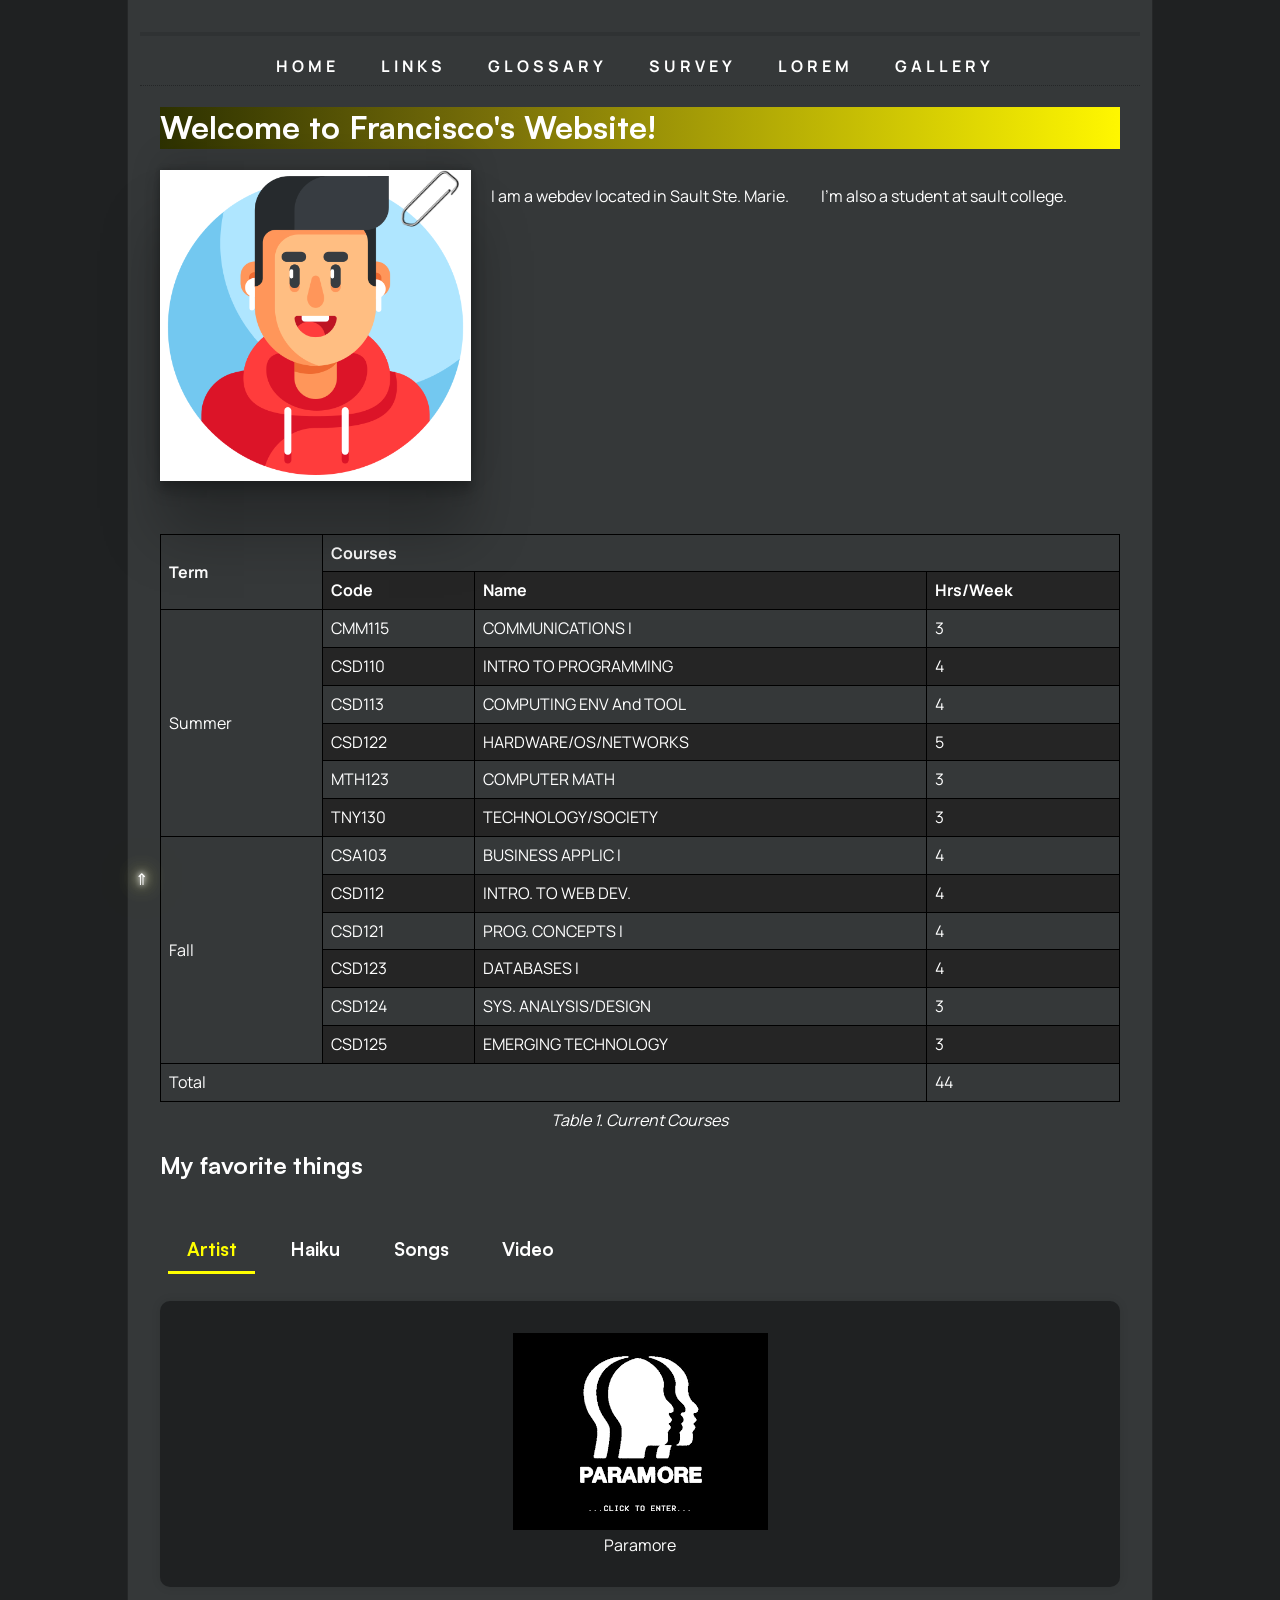
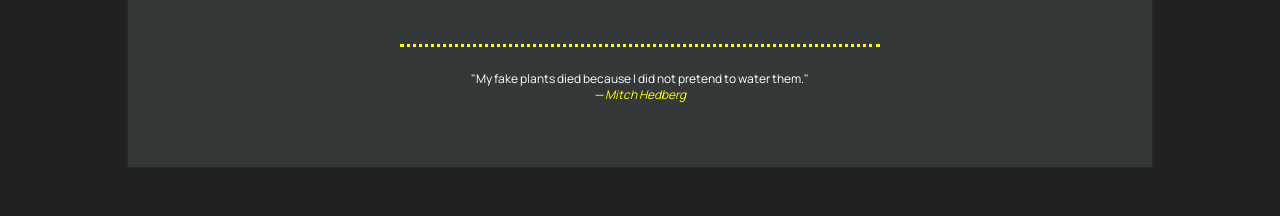
<file: site/index.html>
<!DOCTYPE html>
<html lang="en">

<head>
    <meta charset="UTF-8">
    <link rel="icon" type="image/png" href="./public/img/favicon-96x96.png" sizes="96x96">
    <link rel="icon" type="image/svg+xml" href="./public/img/favicon.svg">
    <link rel="shortcut icon" href="./public/img/favicon.ico">
    <link rel="apple-touch-icon" sizes="180x180" href="./public/img/apple-touch-icon.png">
    <link rel="preconnect" href="https://fonts.googleapis.com">
    <link rel="preconnect" href="https://fonts.gstatic.com" crossorigin>
    <link
        href="https://fonts.googleapis.com/css2?family=Archivo:ital,wght@0,100..900;1,100..900&family=Manrope:wght@200..800&display=swap"
        rel="stylesheet">
    <link rel="manifest" href="./public/img/site.webmanifest">
    <meta name="author" content="FranciscoLMota">
    <meta name="description" content="A webpage for a CSD112 lab">
    <meta name="viewport" content="width=device-width, initial-scale=1.0">
    <link rel="stylesheet" href="style/normalize.css">
    <link rel="stylesheet" href="style/main.css">
    <script src="scripts/main.js"></script>
    <title>Francisco's Web Page</title>
</head>

<body>
    <div class="width-wrap">
        <header id="top">
            <nav>
                <ul class="menu">
                    <li class="nav"><a href="index.html">Home</a></li>
                    <li class="nav"><a href="links.html">Links</a></li>
                    <li class="nav"><a href="glossary.html">Glossary</a></li>
                    <li class="nav"><a href="survey.html">Survey</a></li>
                    <li class="nav"><a href="lorem.html">Lorem</a></li>
                    <li class="nav"><a href="gallery.html">Gallery</a></li>
                </ul>
            </nav>
        </header>
        <main>
            <h1>Welcome to Francisco's Website!</h1>
            <div class="bio">
                <a href="#">
                    <div>
                        <img class="avatar" src="public/img/gamer.png" alt="Avatar image">

                        <img src="public/img/paperclip.png" alt="Paperclip" class="paperclip" />
                    </div>

                </a>


                <p>I am a webdev located in Sault Ste. Marie.</p>
                <p>I'm also a student at sault college.</p>

                <div id="making-a-table" class="tablediv">
                    <table>
                        <caption>Table 1. Current Courses</caption>
                        <thead>
                            <tr>
                                <th rowspan="2">Term</th>
                                <th colspan="3">Courses</th>
                            </tr>
                            <tr>
                                <th>Code</th>
                                <th>Name</th>
                                <th>Hrs/Week</th>
                            </tr>
                        </thead>
                        <tbody>
                            <tr>
                                <td rowspan="6">Summer</td>
                                <td>CMM115</td>
                                <td>COMMUNICATIONS I</td>
                                <td>3</td>
                            </tr>
                            <tr>
                                <td>CSD110</td>
                                <td>INTRO TO PROGRAMMING</td>
                                <td>4</td>
                            </tr>
                            <tr>
                                <td>CSD113</td>
                                <td>COMPUTING ENV And TOOL</td>
                                <td>4</td>
                            </tr>
                            <tr>
                                <td>CSD122</td>
                                <td>HARDWARE/OS/NETWORKS</td>
                                <td>5</td>
                            </tr>
                            <tr>
                                <td>MTH123</td>
                                <td>COMPUTER MATH</td>
                                <td>3</td>
                            </tr>
                            <tr>
                                <td>TNY130</td>
                                <td>TECHNOLOGY/SOCIETY</td>
                                <td>3</td>
                            </tr>
                            <tr>
                                <td rowspan="6">Fall</td>
                                <td>CSA103</td>
                                <td>BUSINESS APPLIC I</td>
                                <td>4</td>
                            </tr>
                            <tr>
                                <td>CSD112</td>
                                <td>INTRO. TO WEB DEV.</td>
                                <td>4</td>
                            </tr>
                            <tr>
                                <td>CSD121</td>
                                <td>PROG. CONCEPTS I</td>
                                <td>4</td>
                            </tr>
                            <tr>
                                <td>CSD123</td>
                                <td>DATABASES I</td>
                                <td>4</td>
                            </tr>
                            <tr>
                                <td>CSD124</td>
                                <td>SYS. ANALYSIS/DESIGN</td>
                                <td>3</td>
                            </tr>
                            <tr>
                                <td>CSD125</td>
                                <td>EMERGING TECHNOLOGY</td>
                                <td>3</td>
                            </tr>
                        </tbody>
                        <tfoot>
                            <tr>
                                <td colspan="3">Total</td>
                                <td>44</td>
                            </tr>
                        </tfoot>
                    </table>
                </div>

            </div>


            <h2>My favorite things</h2>
            <div class="favourites">

                <input type="radio" name="fav-tabs" id="tab1" checked>
                <label for="tab1">
                    <h3>Artist</h3>
                </label>
                <div>
                    <figure>
                        <a href="https://paramore.net" target="_blank"><img src="public/img/paramore_logo.png"
                                alt="Paramore Logo"></a>
                        <figcaption>Paramore</figcaption>
                    </figure>
                </div>


                <input type="radio" name="fav-tabs" id="tab2">
                <label for="tab2">
                    <h3>Haiku</h3>
                </label>
                <div>
                    <p>Over the wintry<br> Forest, winds howl in rage<br> With no leaves to blow.<br><cite><span
                                class="author">by Natsume Sōseki</span></cite></p>
                </div>


                <input type="radio" name="fav-tabs" id="tab3">
                <label for="tab3">
                    <h3>Songs</h3>
                </label>
                <div>
                    <ol>
                        <li>C'est comme ça - Paramore</li>
                        <li>Still into you - Paramore</li>
                        <li>Slide Tackle - Japanese Breakfast</li>
                    </ol>
                </div>


                <input type="radio" name="fav-tabs" id="tab4">
                <label for="tab4">
                    <h3>Video</h3>
                </label>
                <div>
                    <iframe width="560" height="315" src="https://www.youtube.com/embed/jQHU9m90VLU"
                        class="youtube-video" title="YouTube video player" frameborder="0" allowfullscreen>
                    </iframe>
                </div>
            </div>

        </main>
        <br>
        <footer>
            <hr>

            <blockquote cite="http://www.worldwildlife.org/who/index.html">
                "My fake plants died because I did not pretend to water them."
                <br><cite>
                    &#8212; <span class="author">Mitch Hedberg</span>
                </cite>
            </blockquote>
        </footer>
        <a href="#top" title="Back to top" class="btt">&#x21d1;</a>
    </div>
</body>

</html>
</file>
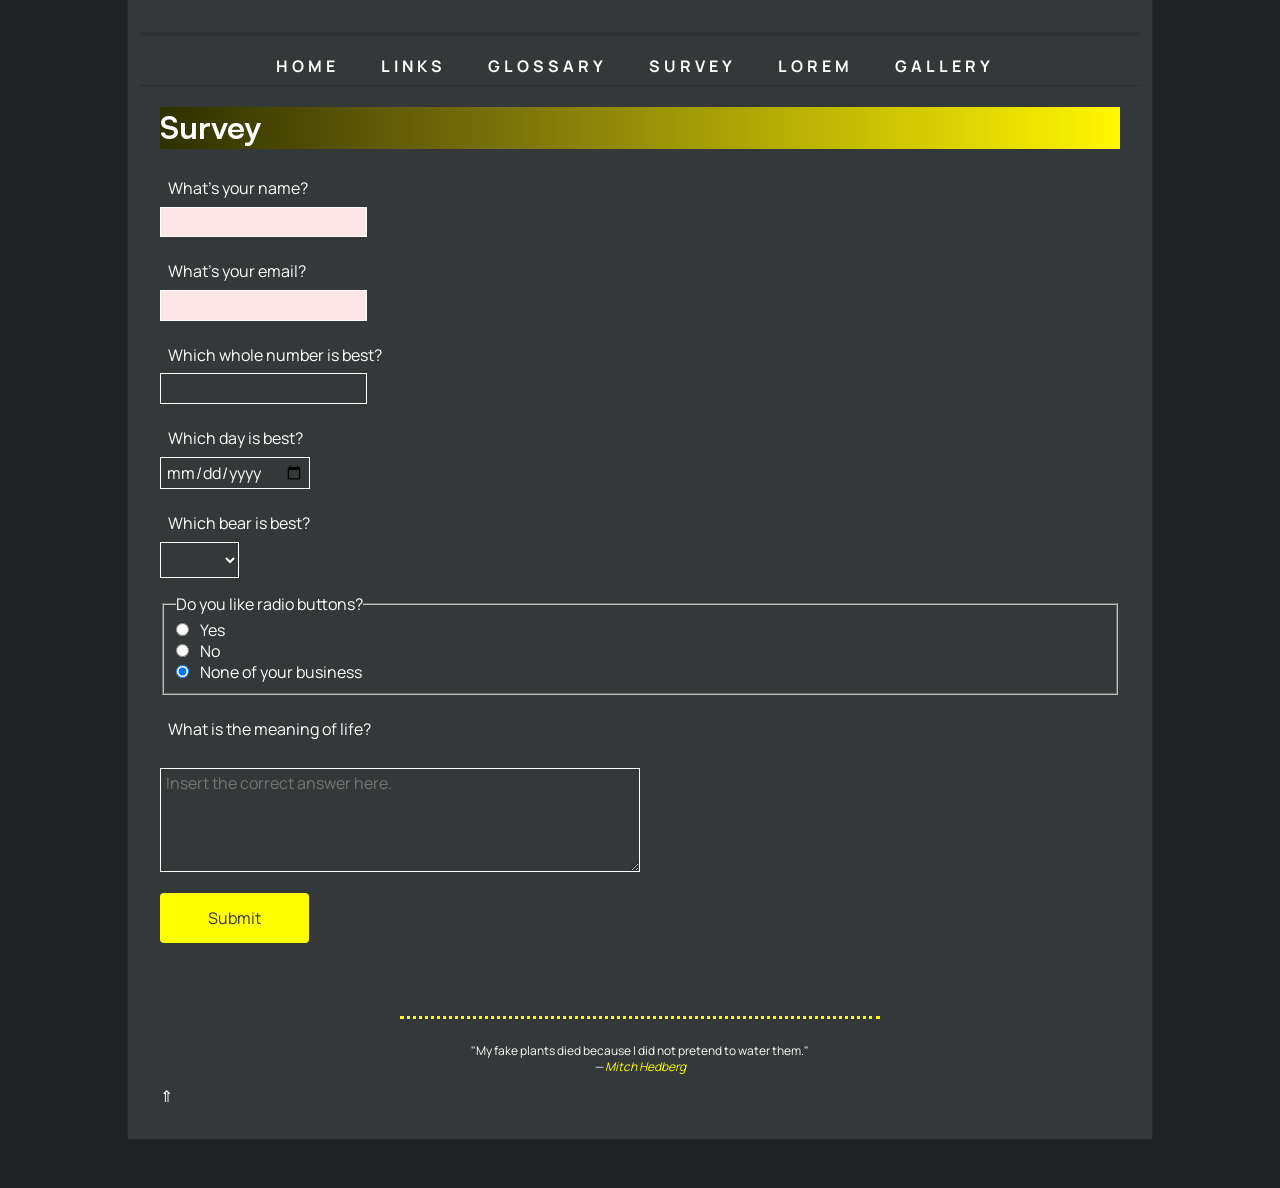
<file: site/survey.html>
<!DOCTYPE html>
<html lang="en">

<head>
    <meta charset="UTF-8">
    <link rel="icon" type="image/png" href="./public/img/favicon-96x96.png" sizes="96x96">
    <link rel="icon" type="image/svg+xml" href="./public/img/favicon.svg">
    <link rel="shortcut icon" href="./public/img/favicon.ico">
    <link rel="apple-touch-icon" sizes="180x180" href="./public/img/apple-touch-icon.png">
    <link rel="manifest" href="./public/img/site.webmanifest">
    <meta name="author" content="FranciscoLMota">
    <meta name="description" content="A webpage for a CSD112 lab">
    <meta name="viewport" content="width=device-width, initial-scale=1.0">
    <link rel="stylesheet" href="style/normalize.css">
    <link rel="stylesheet" href="style/main.css">
    <script src="scripts/main.js"></script>
    <link rel="preconnect" href="https://fonts.googleapis.com">
    <link rel="preconnect" href="https://fonts.gstatic.com" crossorigin>
    <link
        href="https://fonts.googleapis.com/css2?family=Archivo:ital,wght@0,100..900;1,100..900&family=Manrope:wght@200..800&display=swap"
        rel="stylesheet">
    <title>Francisco's Web Page</title>
</head>

<body>
    <div class="width-wrap">
        <header id="top">
            <nav>
                <ul class="menu">
                    <li class="nav"><a href="index.html">Home</a></li>
                    <li class="nav"><a href="links.html">Links</a></li>
                    <li class="nav"><a href="glossary.html">Glossary</a></li>
                    <li class="nav"><a href="survey.html">Survey</a></li>
                    <li class="nav"><a href="lorem.html">Lorem</a></li>
                    <li class="nav"><a href="gallery.html">Gallery</a></li>
                </ul>
            </nav>
        </header>
        <main>
            <div id="creating-a-web-form">
                <h1>Survey</h1>
                <form action="https://formspree.io/f/xjkayjlv" method="POST">
                    <p>
                        <label for="name_field">What's your name?</label>
                        <input type="text" id="name_field" name="name_field" aria-required="true" required>
                    </p>
                    <p>
                        <label for="email_field">What's your email?</label>
                        <input type="text" id="email_field" name="email_field" aria-required="true" required>
                    </p>
                    <p>
                        <label for="best_whole_number">Which whole number is best?</label>
                        <input type="number" id="best_whole_number" name="best_whole_number" min="1">
                    </p>
                    <p>
                        <label for="best_day">Which day is best?</label>
                        <input type="date" id="best_day" name="best_day">
                    </p>
                    <p>
                        <label for="best_bear">Which bear is best?</label>
                        <select name="best_bear" id="best_bear">
                            <option value="">&nbsp;</option>
                            <option value="Black">Black</option>
                            <option value="Brown">Brown</option>
                            <option value="Care">Care</option>
                            <option value="Panda">Panda</option>
                            <option value="Polar">Polar</option>
                            <option value="Teddy">Teddy</option>
                        </select>
                    </p>
                    <fieldset>
                        <legend>Do you like radio buttons?</legend>
                        <ul style="list-style-type: none;">
                            <li class="custom-radio">
                                <input type="radio" id="yes" name="enjoys_radio_buttons" value="yes">
                                <label for="yes">Yes</label><br>
                            </li>
                            <li>
                                <input type="radio" id="no" name="enjoys_radio_buttons" value="no">
                                <label for="no">No</label><br>
                            </li>
                            <li>
                                <input type="radio" id="?" name="enjoys_radio_buttons" value="?" checked>
                                <label for="?">None of your business</label><br>
                            </li>
                        </ul>
                    </fieldset>
                    <p>
                        <label for="life_meaning">What is the meaning of life?</label><br>
                        <textarea name="life_meaning" rows="5" cols="50"
                            placeholder="Insert the correct answer here."></textarea>
                    </p>
                    <p>
                        <input type="submit" value="Submit">
                    </p>
                </form>
            </div>
        </main>
        <br>
        <footer>
            <hr>

            <blockquote cite="http://www.worldwildlife.org/who/index.html">
                "My fake plants died because I did not pretend to water them."
                <br><cite>
                    &#8212; <span class="author">Mitch Hedberg</span>
                </cite>
            </blockquote>
        </footer>
        <a href="#top" title="Back to top">&#x21d1;</a>
    </div>
</body>

</html>
</file>
<file: site/style/main.css>
@font-face {
    font-family: Satoshi;
    src: url(../public/fonts/Satoshi-Variable.ttf);
}

html {
    cursor: url(../public/cursor/cursor.cur), auto;
    margin-left: 5%;
    margin-right: 5%;
}

body {
    background-color: #1f2122;
    font-family: 'Manrope';
    color: white;
    line-height: 1.3;
}

h1,
h2,
h3,
h4,
h5,
h6 {
    font-family: 'Satoshi';
}

h1 {
    background: #524500;
    background: linear-gradient(90deg, rgb(45, 49, 0) 0%, rgba(121, 112, 9, 1) 35%, rgba(255, 247, 0, 1) 100%);
}


input,
textarea,
select {
    background-color: #353839;
    color: white;
    border: 1px solid white;
    padding: 5px;
}


table {
    border-collapse: collapse;
    text-align: center;
    min-width: 50%;
}

th,
td {
    border: 1px solid white;
}

tr:nth-child(even) {
    background-color: #252525;
}

.width-wrap {
    background-color: #353839;
    margin: auto;
    height: max-content;
    width: 100%;
    max-width: 960px;
    padding: 2em;
    border: 1px solid rgba(0, 0, 0, 0.3);
    border-top: none;
    margin-bottom: 3em;
}

hr {
    width: 50%;
    min-width: 300px;
    max-width: 890px;
    border: none;
    border-bottom: 3px dotted yellow;
    margin-top: 3em;
    margin-bottom: 2em;
}

dt::after {
    content: ":";
}

h1,
h2,
h3 {
    color: white;
}

h1:hover,
h2:hover,
h3:hover {
    color: #353839;
    background-color: yellow;
}

a {
    color: white;
    text-decoration: none;
}

a:hover {
    text-decoration: underline;
}

ol {
    list-style-type: upper-roman;
}

.author,
dt {
    color: yellow;
}

.nav {

    margin-right: 10px;
}

header ul {
    list-style-type: none;
    padding-left: 0;
    margin: 0;
    display: flex;
    padding: 0;
    justify-content: center;
}

nav {
    border-top: 4px solid rgba(0, 0, 0, 0.1);
}

header {
    margin-left: -20px;
    margin-right: -20px;
}

header nav {
    border-bottom: 1px dotted rgba(0, 0, 0, 0.3);
    padding-left: 20px;
    padding-right: 20px;
}


header nav li {
    display: inline;
}

header nav a {
    display: inline-block;
    border-top: 4px solid transparent;
    padding-top: 1em;
    padding-bottom: 0.5em;
    margin: 0 1em;
    text-decoration: none;
    color: inherit;
    transition: border-color 0.3s;
    font-weight: bold;
    text-transform: uppercase;
    letter-spacing: 4px;

}

header nav a:hover {
    border-top-color: yellow;
    text-decoration: none;
    /* choose your color */
}

::selection {
    color: #353839;
    background-color: yellow;
}

label {
    display: block;
    padding: 0.5em;
}

input[type="radio"]+label,
input[type="checkbox"]+label {
    display: inline;

}

input[type="submit"] {
    border: none;
    padding: 1em 3em;
    background-color: yellow;
    color: #353839;
    cursor: pointer;
    border-radius: 4px;
}

input[type="submit"]:hover {
    background-color: #005fa3;
    color: white;
}

input:invalid,
textarea:invalid,
select:invalid {
    background-color: #ffe6e6;
}

.youtube-video {
    border-radius: 2em 0 2em 0;
    overflow: hidden;
}

.radio-list {
    list-style-type: none;
    padding: 0;
    margin: 0;
}

form ul {
    list-style: none;
    padding: 0;
    margin: 0;
}

.bio {
    display: grid;
    grid-template-columns: repeat(3, 1fr);
    gap: 2em;
}

.bio .tablediv {
    grid-column: 1 / -1;
}

.bio .tablediv table {
    margin-top: 1em;
    border-collapse: collapse;
    width: 100%;
    text-align: left;
}

.bio .tablediv th,
.bio .tablediv td {
    border: 1px solid #000;
    padding: 0.5em;
}

.bio .tablediv caption {
    caption-side: bottom;
    padding-top: 0.5em;
    font-style: italic;
}

img {
    max-width: 100%;
}

.avatar {
    padding: 2%;
    background-color: white;
    box-shadow: rgba(0, 0, 0, 0.25) 0px 54px 55px, rgba(0, 0, 0, 0.12) 0px -12px 30px, rgba(0, 0, 0, 0.12) 0px 4px 6px, rgba(0, 0, 0, 0.17) 0px 12px 13px, rgba(0, 0, 0, 0.09) 0px -3px 5px;
}

footer {
    font-size: 75%;
    text-align: center;
}

.btt {
    text-shadow: 0 0 5px #FFF, 0 0 10px #FFF, 0 0 15px #FFF, 0 0 20px yellow, 0 0 30px yellow, 0 0 40px yellow, 0 0 55px yellow, 0 0 75px yellow;
    margin-left: -25px;
    position: sticky;
    bottom: 10px;
    display: inline-block;
    transition: transform 0.3s ease;
}

.btt:hover {
    transform: rotate(45deg);
}


.favourites>label+div {
    display: none;
    width: 100%;
    /* Step 2.13 */
}

.favourites>input:checked+label+div {
    display: block;
}


.favourites input[type="radio"] {
    display: none;
}


.favourites {
    display: flex;
    flex-wrap: wrap;
}


.favourites label {
    order: -1;
}


.favourites label h3 {
    color: white;
    padding: 0.5em 1em;
    cursor: pointer;
    border-bottom: 2px solid transparent;
    transition: all 0.3s;
}

.favourites label:hover h3 {
    color: #353839;
    border-bottom: 2px solid #ccc;
}

.favourites>input:checked+label h3 {
    color: yellow;
    border-bottom: 3px solid yellow;
    font-weight: bold;
}

.favourites label+div {
    background-color: #1f2122;
    box-shadow: 0 0 10px rgba(0, 0, 0, 0.1);
    padding: 1em;
    border-radius: 10px;
    text-align: center;
}

.gallery {
    display: grid;
    grid-template-columns: repeat(4, 1fr);
    gap: 10px;
}

.gallery img {
    display: block;
    width: 100%;
    height: 100%;
    object-fit: cover;
}

.gallery a {
    transition: transform 0.3s ease;
}

.gallery a:hover {
    transform: scale(1.1);
}

.gallery a.row-span-2 {
    grid-row: span 2;
}

.gallery a.col-span-2 {
    grid-column: span 2;
}

.bio a {
    display: block;
    position: relative;
}

.paperclip {
    position: absolute;
    top: 0;
    right: 0;
    width: 20%;
    background: none;
    box-shadow: none;
    z-index: 10;
}
</file>
